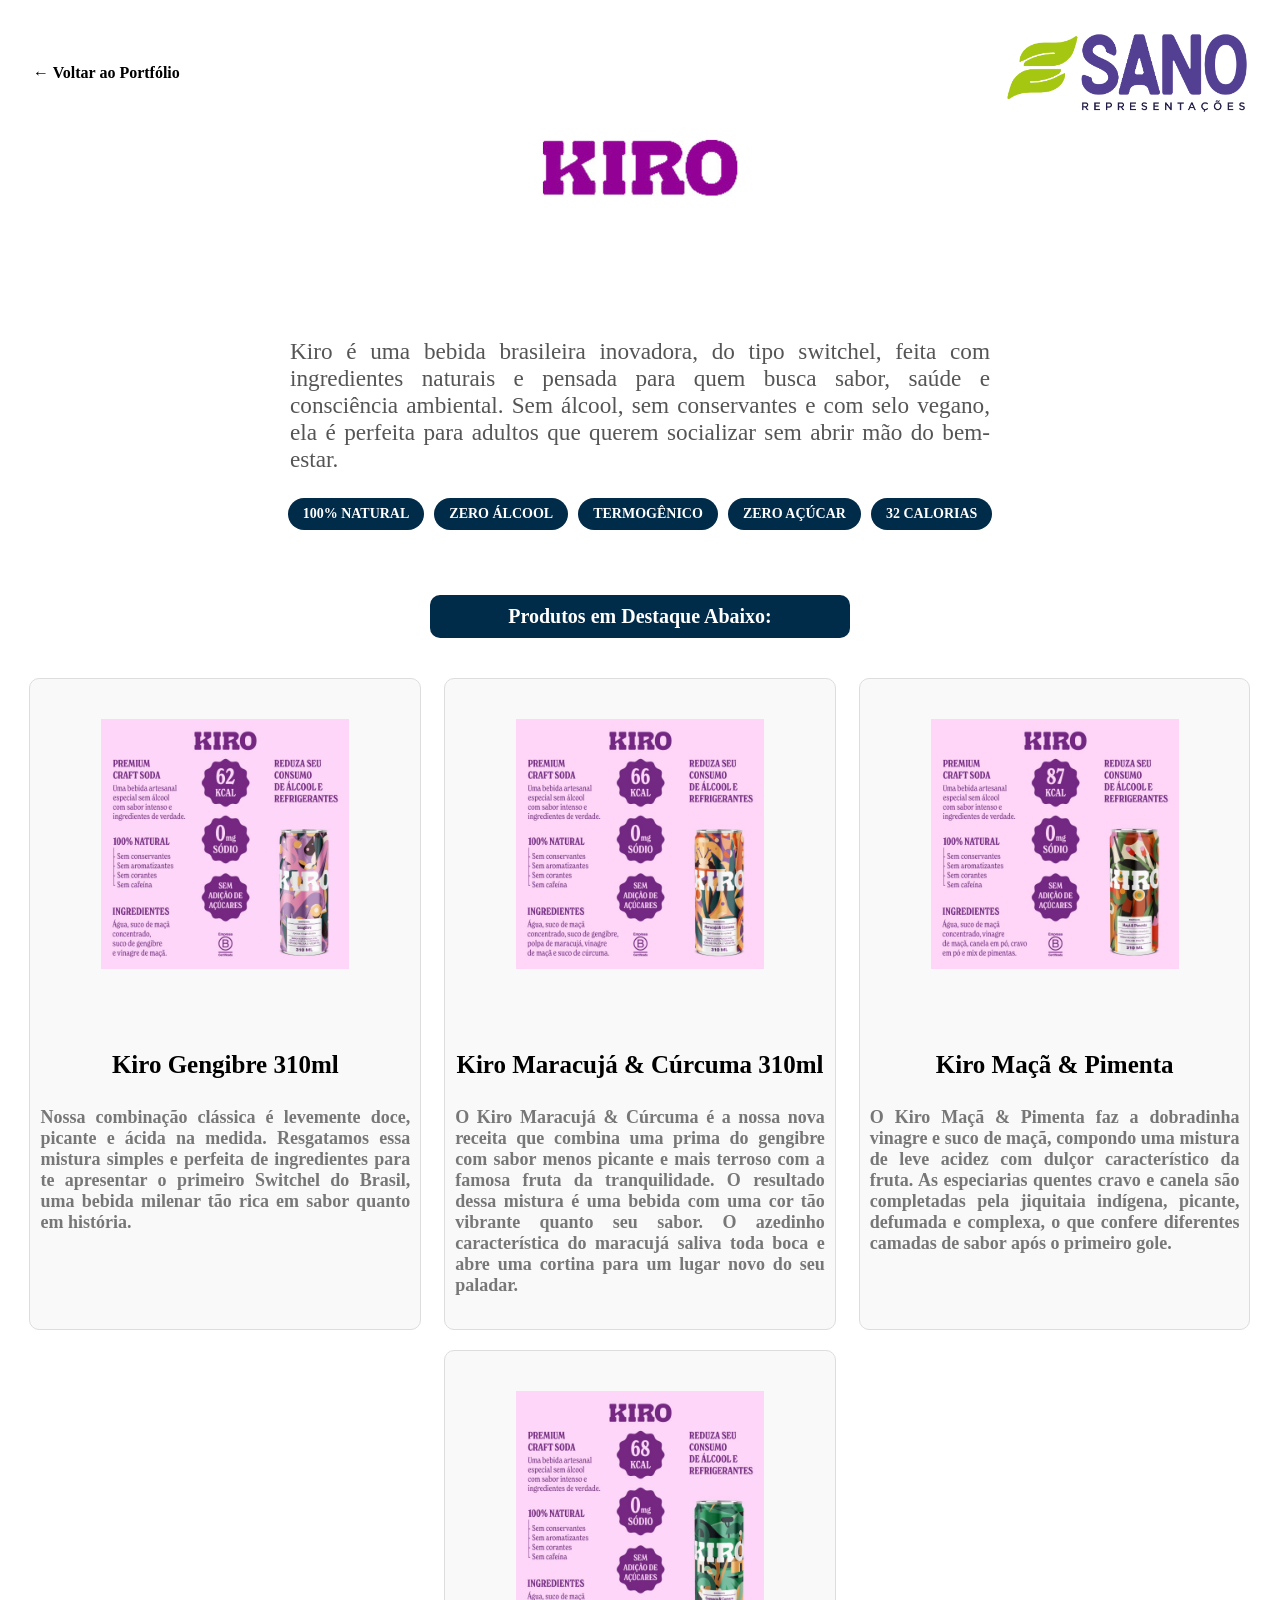
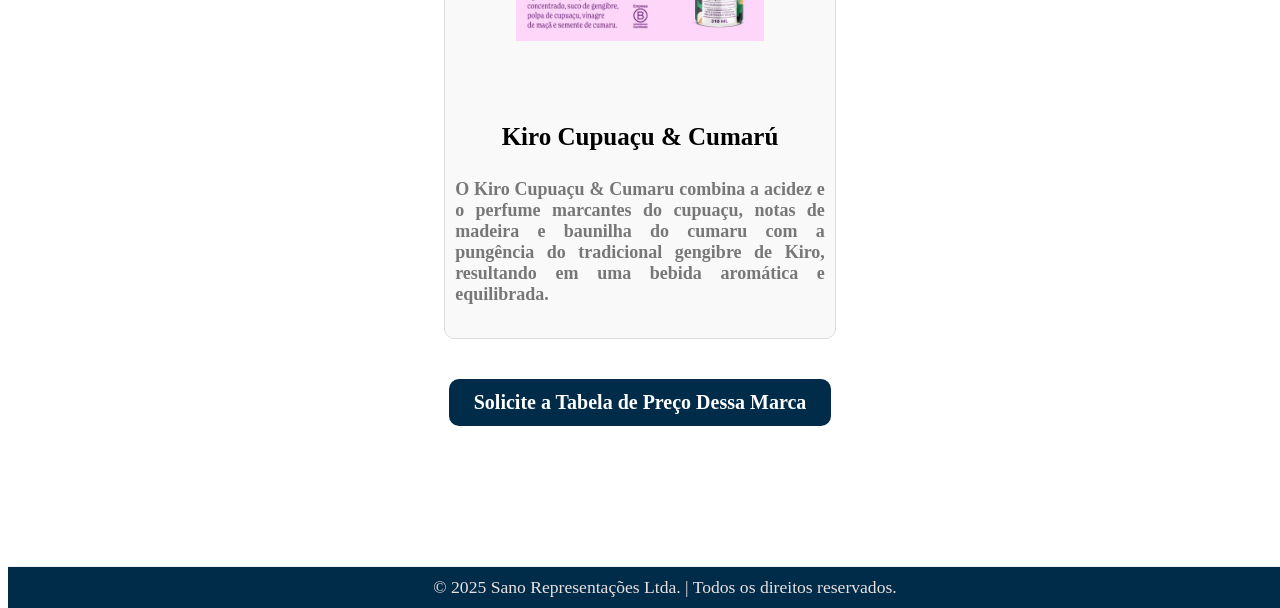
<file: Trabalho/kiro.html>
<!DOCTYPE html>
<html lang="pt-BR">
<head>
    <meta charset="UTF-8">
    <meta name="viewport" content="width=device-width, initial-scale=1.0">
    <title>Kiro | Beba Kiro - Sano Representações</title> 
    
    <link rel="stylesheet" href="comum.css">
    <link rel="stylesheet" href="kiro.css"> 
    <link href="https://fonts.googleapis.com/css2?family=Poppins:wght@400;600;700&display=swap" rel="stylesheet">
    <link rel="shortcut icon" href="../imagens/Icone.ico" type="image/x-icon">
</head>
<body>
    
    <header class="header-secundario">
        <div class="container">
            <a href="trabalhoav1.html" class="back-button">
                &#8592; Voltar ao Portfólio
            </a>
            <a href="kiro.html" class="logo-link">
                <img src="../imagens/Logo-Original.png" alt="Logo da Sano Representações" class="logo-pequena">
            </a>
        </div>
    </header>

    <main>
        <section class="marca-detalhe">
            <div class="container">
                <div class="logo_kiro">
                    <img src="../imagens/kiro Logo.jpg" alt="logo kiro" class="marca-logo">
                </div>
                <p class="intro-marca">
                   Kiro é uma bebida brasileira inovadora, do tipo switchel, feita com ingredientes naturais e pensada para quem busca sabor, saúde e consciência ambiental. Sem álcool, sem conservantes e com selo vegano, ela é perfeita para adultos que querem socializar sem abrir mão do bem-estar.
                </p>

                <div class="destaques-linha">
                    <span class="tag-produto">100% NATURAL</span>
                    <span class="tag-produto">ZERO ÁLCOOL</span> 
                    <span class="tag-produto">TERMOGÊNICO</span>
                    <span class="tag-produto">ZERO AÇÚCAR</span>
                    <span class="tag-produto">32 CALORIAS </span>
                </div>
                
                <div class="observacao">
                    <h3>Produtos em Destaque Abaixo:</h3>
                </div>
                
                <div class="produto-lista"> 
    <!-- Linha 1 -->
                    <div class="produto-item">
                    <a href="../imagens/KIRO GENGIBRE.jpg" target="_blank">
                    <img src="../imagens/KIRO GENGIBRE.jpg" alt="Kiro Gengibre" class="produto-img">
                    </a>
                    <h4>Kiro Gengibre 310ml</h4>
                    <p>Nossa combinação clássica é levemente doce, picante e ácida na medida. Resgatamos essa mistura simples e perfeita de ingredientes para te apresentar o primeiro Switchel do Brasil, uma bebida milenar tão rica em sabor quanto em história.</p>
                    </div>

                    <div class="produto-item">
                    <a href="../imagens/MARACUJÁ -KIRO.jpg" target="_blank">
                    <img src="../imagens/MARACUJÁ -KIRO.jpg" alt="Kiro Maracujá" class="produto-img">
                    </a>
                    <h4>Kiro Maracujá & Cúrcuma 310ml</h4>
                    <p>O Kiro Maracujá & Cúrcuma é a nossa nova receita que combina uma prima do gengibre com sabor menos picante e mais terroso com a famosa fruta da tranquilidade. O resultado dessa mistura é uma bebida com uma cor tão vibrante quanto seu sabor. O azedinho característica do maracujá saliva toda boca e abre uma cortina para um lugar novo do seu paladar.</p>
                    </div>

                    <div class="produto-item">
                    <a href="../imagens/MAÇÃ KIRO.jpg" target="_blank">
                    <img src="../imagens/MAÇÃ KIRO.jpg" alt="Kiro Maçã" class="produto-img">
                    </a>
                    <h4>Kiro Maçã & Pimenta</h4>
                    <p>O Kiro Maçã & Pimenta faz a dobradinha vinagre e suco de maçã, compondo uma mistura de leve acidez com dulçor característico da fruta. As especiarias quentes cravo e canela são completadas pela jiquitaia indígena, picante, defumada e complexa, o que confere diferentes camadas de sabor após o primeiro gole.</p>
                    </div>

    <!-- Linha 2 -->
                    <div class="produto-item centralizado">
                    <a href="../imagens/CUPUAÇU KIRO.jpg" target="_blank">
                    <img src="../imagens/CUPUAÇU KIRO.jpg" alt="Kiro Cupuaçu" class="produto-img">
                    </a>
                    <h4>Kiro Cupuaçu & Cumarú</h4>
                     <p>O Kiro Cupuaçu & Cumaru combina a acidez e o perfume marcantes do cupuaçu, notas de madeira e baunilha do cumaru com a pungência do tradicional gengibre de Kiro, resultando em uma bebida aromática e equilibrada. </p>
                     </div>
                </div>

                </div> <div class="cta-container tabela-preco-center"> <a href="trabalhoav1.html#contato" class="cta-button" >Solicite a Tabela de Preço Dessa Marca</a>
                </div>

            </div>
        </section>
    </main>

    <footer>
        <div class="direitos_autorais">
            <p>&copy; 2025 Sano Representações Ltda. | Todos os direitos reservados.</p>
        </div>
    </footer>

</body>
</html>
</file>
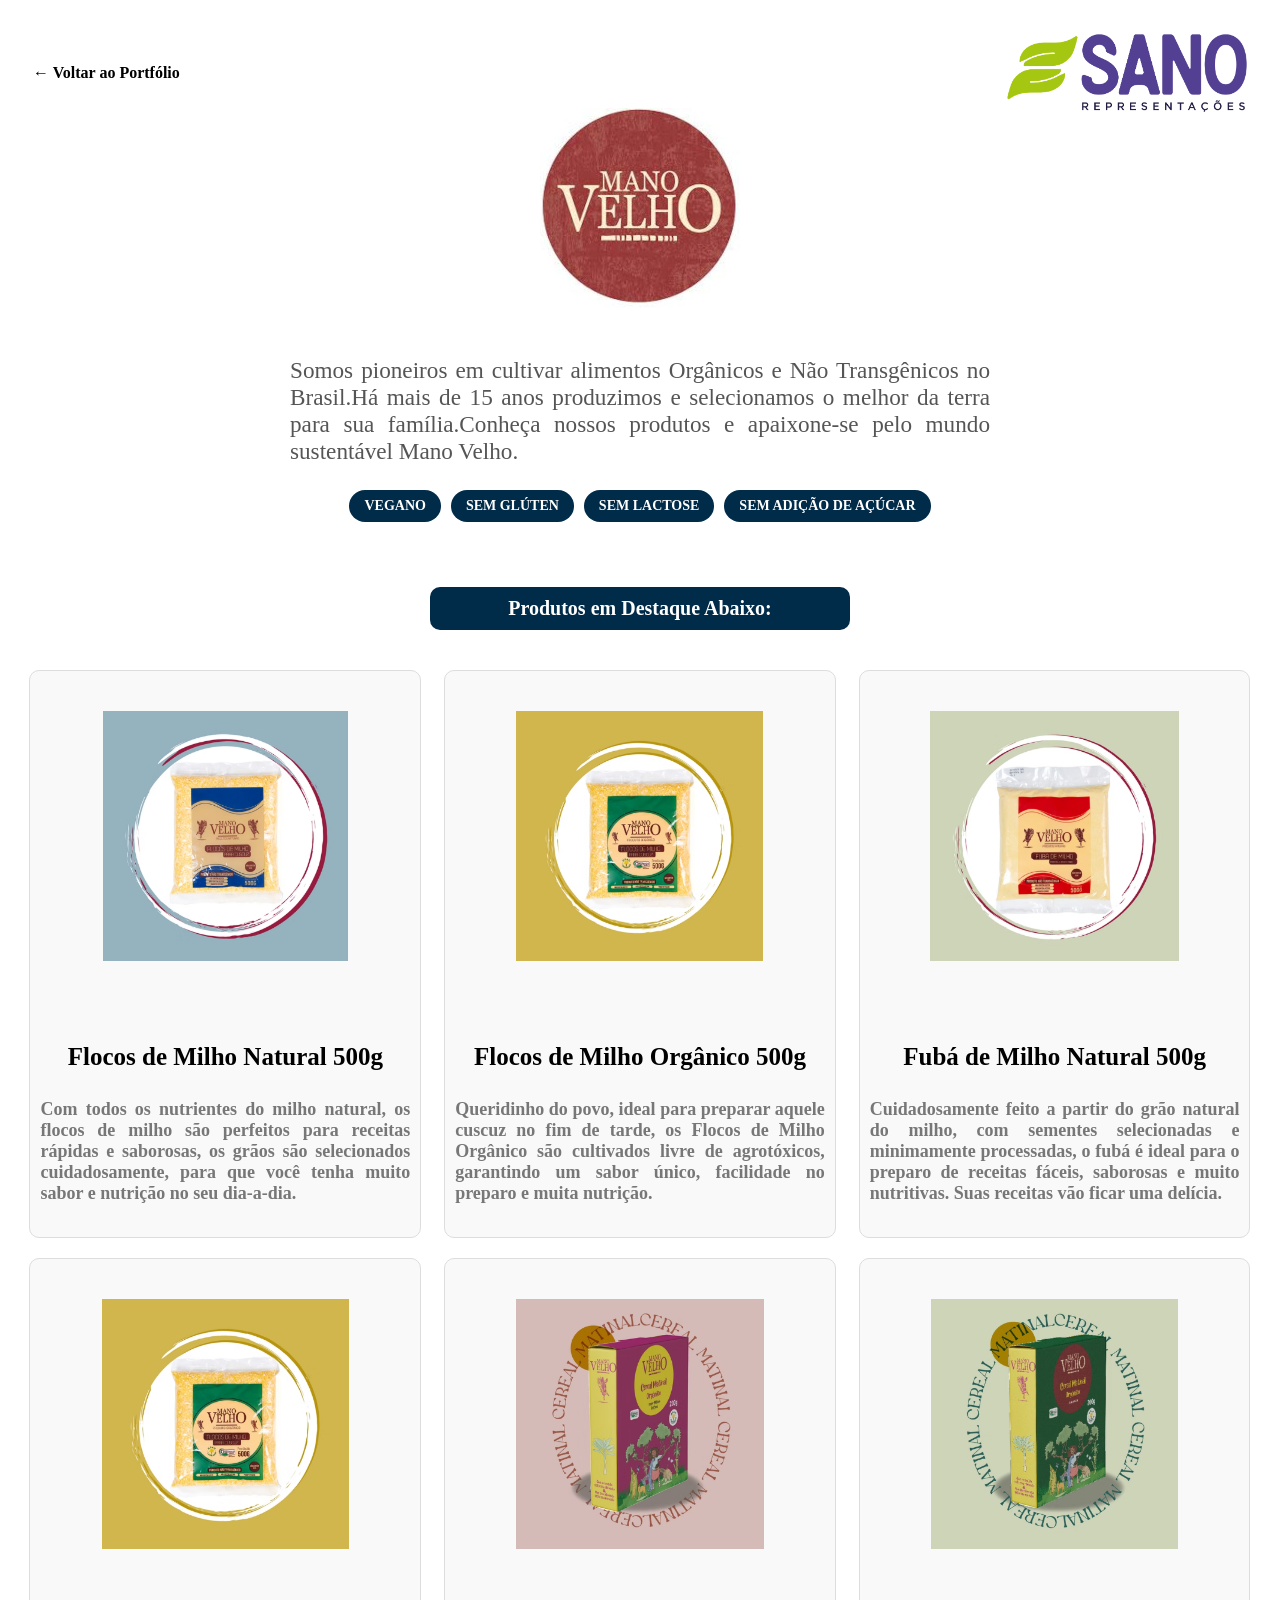
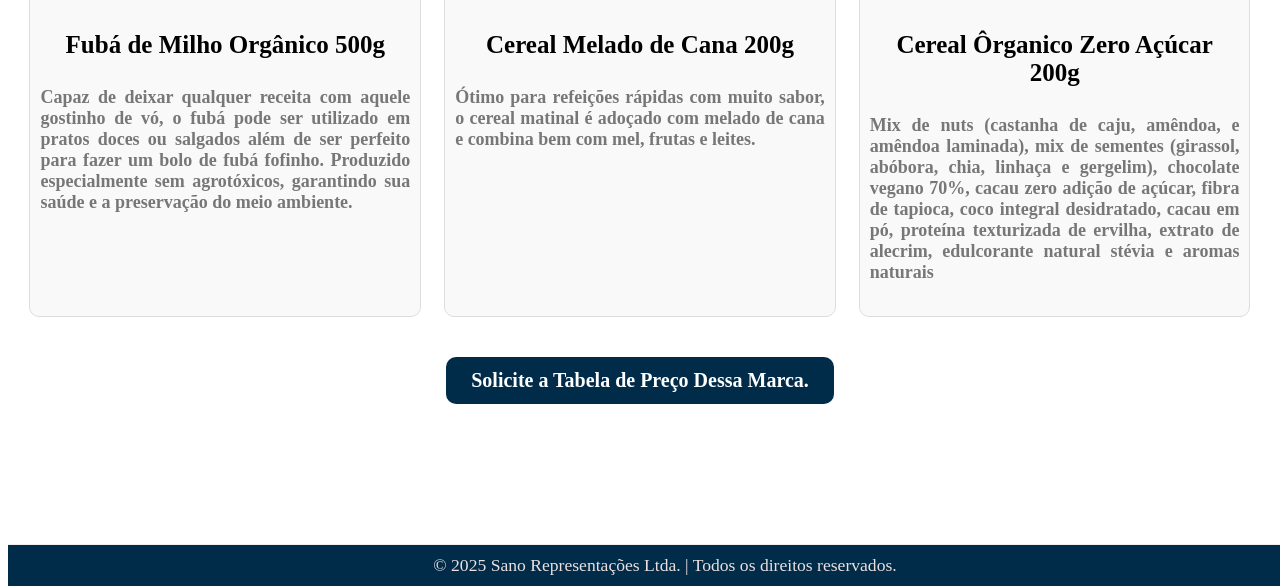
<file: Trabalho/manovelho.html>
<!DOCTYPE html>
<html lang="pt-BR">
<head>
    <meta charset="UTF-8">
    <meta name="viewport" content="width=device-width, initial-scale=1.0">
    <title>Mano Velho | Mano Velho - Sano Representações</title> 
    
    <link rel="stylesheet" href="comum.css">
    <link rel="stylesheet" href="manovelho.css"> 
    <link href="https://fonts.googleapis.com/css2?family=Poppins:wght@400;600;700&display=swap" rel="stylesheet">
    <link rel="shortcut icon" href="../imagens/Icone.ico" type="image/x-icon">
</head>
<body>
    
    <header class="header-secundario">
        <div class="container">
            <a href="trabalhoav1.html" class="back-button">
                &#8592; Voltar ao Portfólio
            </a>
            <a href="manovelho.html" class="logo-link">
                <img src="../imagens/Logo-Original.png" alt="Logo da Sano Representações" class="logo-pequena">
            </a>
        </div>
    </header>

    <main>
        <section class="marca-detalhe">
            <div class="container">
                <div class="logo_manovelho">
                    <img src="../imagens/Logo Mano Velho.jpeg" alt="logo Mano Velho" class="marca-logo">
                </div>
                <p class="intro-marca">
                   Somos pioneiros em cultivar alimentos Orgânicos e Não Transgênicos no Brasil.Há mais de 15 anos produzimos e selecionamos o melhor da terra para sua família.Conheça nossos produtos e apaixone-se pelo mundo sustentável Mano Velho.
                </p>

                <div class="destaques-linha">
                    <span class="tag-produto">VEGANO</span>
                    <span class="tag-produto">SEM GLÚTEN</span> <span class="tag-produto">SEM LACTOSE</span> <span class="tag-produto">SEM ADIÇÃO DE AÇÚCAR</span>
                </div>
                
                <div class="observacao">
                    <h3>Produtos em Destaque Abaixo:</h3>
                </div>
                
                <div class="produto-lista"> 
                    <div class="produto-item">
                        <a href="../imagens/Flocos Natural MV.png" target="_blank">
                            <img src="../imagens/Flocos Natural MV.png" alt="Flocos Natural" class="produto-img">
                        </a>
                        <h4>Flocos de Milho Natural 500g</h4>
                        <p>Com todos os nutrientes do milho natural, os flocos de milho são perfeitos para receitas rápidas e saborosas, os grãos são selecionados cuidadosamente, para que você tenha muito sabor e nutrição no seu dia-a-dia. </p>
                    </div>
                    
                    <div class="produto-item">
                        <a href="../imagens/Flocos Organico MV.png" target="_blank">
                            <img src="../imagens/Flocos Organico MV.png" alt="Flocos Organico" class="produto-img">
                        </a>
                        <h4>Flocos de Milho Orgânico 500g</h4>
                        <p>Queridinho do povo, ideal para preparar aquele cuscuz no fim de tarde, os Flocos de Milho Orgânico são cultivados livre de agrotóxicos, garantindo um sabor único, facilidade no preparo e muita nutrição. </p>
                    </div>
                    
                    <div class="produto-item">
                        <a href="../imagens/Fuba Natural MV.png" target="_blank">
                            <img src="../imagens/Fuba Natural MV.png" alt="Fuba Natural" class="produto-img">
                        </a>
                        <h4>Fubá de Milho Natural 500g</h4>
                        <p>Cuidadosamente feito a partir do grão natural do milho, com sementes selecionadas e minimamente processadas, o fubá é ideal para o preparo de receitas fáceis, saborosas e muito nutritivas. Suas receitas vão ficar uma delícia.    </p>
                    </div>
                    
                    <div class="produto-item">
                        <a href="../imagens/Fuba Orgânico MV.png" target="_blank">
                            <img src="../imagens/Flocos Organico MV.png" alt="Fuba Organico" class="produto-img">
                        </a>
                        <h4>Fubá de Milho Orgânico 500g</h4>
                        <p>Capaz de deixar qualquer receita com aquele gostinho de vó, o fubá pode ser utilizado em pratos doces ou salgados além de ser perfeito para fazer um bolo de fubá fofinho. Produzido especialmente sem agrotóxicos, garantindo sua saúde e a preservação do meio ambiente.
</p>
                    </div>
                    
                    <div class="produto-item">
                        <a href="../imagens/Melado de cana MV.png" target="_blank">
                            <img src="../imagens/Melado de cana MV.png" alt="Cereal Melado" class="produto-img">
                        </a>
                        <h4>Cereal Melado de Cana 200g</h4>
                        <p>Ótimo para refeições rápidas com muito sabor, o cereal matinal é adoçado com melado de cana e combina bem com mel, frutas e leites. </p>
                    </div>
                    
                    <div class="produto-item">
                        <a href="../imagens/Ceral Matinal .png" target="_blank">
                            <img src="../imagens/Ceral Matinal .png" alt="Granola Salt" class="produto-img">
                        </a>
                        <h4>Cereal Ôrganico Zero Açúcar 200g</h4>
                        <p>Mix de nuts (castanha de caju, amêndoa, e amêndoa laminada), mix de sementes (girassol, abóbora, chia, linhaça e gergelim), chocolate vegano 70%, cacau zero adição de açúcar, fibra de tapioca, coco integral desidratado, cacau em pó, proteína texturizada de ervilha, extrato de alecrim, edulcorante natural stévia e aromas naturais</p>
                    </div>
                </div> <div class="cta-container tabela-preco-center"> <a href="trabalhoav1.html#contato" class="cta-button" >Solicite a Tabela de Preço Dessa Marca.</a>
                </div>

            </div>
        </section>
    </main>

    <footer>
        <div class="direitos_autorais">
            <p>&copy; 2025 Sano Representações Ltda. | Todos os direitos reservados.</p>
        </div>
    </footer>

</body>
</html>
</file>
<file: Trabalho/comum.css>
html {
    scroll-padding-top: 60px; 
    scroll-behavior: smooth;
}


.header-secundario {
    background-color: var(--light-bg);
    padding: 15px 0;
    border-bottom: 2px solid var(--primary-color);
}

.header-secundario .container {
    display: flex;
    justify-content: space-between;
    align-items: center;
}

.logo-pequena {
    width: 250px; 
    height: auto;
    margin-right: 20px;
}


.back-button {
    font-size: 16px;
    font-weight: 600;
    color: var(--primary-color);
    padding: 8px 15px;
    margin-left: 10px;
    border: 1px solid var(--primary-color);
    border-radius: 5px;
    text-decoration: none;
    transition: background-color 0.3s, color 0.3s;
}

.back-button:hover {
    background-color: var(--primary-color);
    color: white;
}

.cta-button {
    background-color: #002B49;
    color: white;
    padding: 12px 25px;
    font-size: 1.25rem;
    border: none;
    border-radius: 10px;
    text-decoration: none;
    font-weight: bold;
    display: inline-block;
    transition: background-color 0.3s ease, transform 0.2s ease;
    cursor: pointer;
    text-align: center;
}

.cta-button:hover {
    background-color: #00355d;
    transform: translateY(-2px);
}

.tabela-preco-center {
    display: flex;
    justify-content: center;
    align-items: center;
    width: 100%;
    margin: 40px 0;
}



.container h2 {
    font-size: 1.45rem;
    font-weight: normal;
}

.container p {
    font-size: 1.45rem;
    font-weight: normal;
    text-align: justify;
}



.marca-detalhe {
    padding: 60px 0;
    text-align: center;
}

.marca-logo {
    max-width: 300px;
    margin-bottom: 15px;
}

.intro-marca {
    max-width: 800px;
    margin: 30px auto 20px;
    font-size: 20px;
    color: #555;
    text-align: justify;
}



.destaques-linha {
    margin-bottom: 60px;
    display: flex;
    justify-content: center;
    flex-wrap: wrap;
}

.tag-produto {
    display: inline-block;
    background-color: #002B49;
    color: white;
    padding: 8px 15px;
    border-radius: 20px;
    font-size: 14px;
    font-weight: 600;
    margin: 5px;
}



.produto-lista {
    display: flex;
    flex-wrap: wrap;
    gap: 20px;
    justify-content: space-around;
}

.produto-item {
    display: flex;
    flex-direction: column;
    flex-basis: 32%;
    min-width: 280px;
    background-color: #f9f9f9;
    border: 1px solid #ddd;
    border-radius: 10px;
    overflow: hidden;
    transition: transform 0.3s ease, box-shadow 0.3s ease;
}

.produto-item:hover {
    transform: translateY(-5px);
    box-shadow: 0 8px 20px rgba(0, 0, 0, 0.15);
}

.produto-imagem {
    width: 100%;
    height: 250px;
    object-fit: cover;
}

.produto-info {
    padding: 20px;
    flex-grow: 1;
    display: flex;
    flex-direction: column;
}

.produto-info h3 {
    font-size: 1.3rem;
    margin-bottom: 10px;
    color: #002B49;
}

.produto-info p {
    font-size: 0.95rem;
    color: #666;
    flex-grow: 1;
}



@media (max-width: 768px) {
    .header-secundario .container {
        flex-direction: column;
        gap: 15px;
    }

    .logo-pequena {
        margin-right: 0;
    }

    .back-button {
        margin-left: 0;
    }

    .produto-item {
        flex-basis: 48%;
    }

    .marca-detalhe {
        padding: 40px 20px;
    }
}

@media (max-width: 600px) {
    .produto-item {
        flex-basis: 100%;
    }

    .container h2,
    .container p {
        font-size: 1.2rem;
    }

    .cta-button {
        padding: 10px 20px;
        font-size: 1.1rem;
    }

    .intro-marca {
        font-size: 18px;
        padding: 0 15px;
    }

    .tag-produto {
        font-size: 12px;
        padding: 6px 12px;
    }
}
</file>
<file: Trabalho/kiro.css>
.logo_kiro {
    position: absolute;         
    top: -90px;                 
    left: 50%;                  
    transform: translateX(-50%);
    z-index: 9999;              
    text-align: center;
    margin: 0;
}

.logo_kiro .marca-logo {
    display: block;
    max-width: 250px;           
    width: auto;
    height: auto;
}

.marca-detalhe {
    position: relative; 
    padding: 20px 0 60px 0; 
    margin-left: 20px;
    margin-right: 20px;
    margin-bottom: 40px;
}

.marca-detalhe .container {
    position: relative; 
    padding-top: 150px; 
}

.intro-marca {
    max-width: 700px;
}

.observacao h3 {
    background-color: #002B49;
    font-size: 20px;
    color: white;
    margin-bottom: 30px;
    padding: 10px 10px;
    max-width: 400px; 
    margin: 20px auto; 
    border-radius: 10px;
    font-style: normal;
    text-align: center;
}

.produto-lista {
    margin-top: 40px;
}

.produto-item {
    align-items: center; 
    box-sizing: border-box;
    padding: 10px;
}

.produto-img {
    width: 80%;
    height: 250px;
    padding: 30px 30px; 
    object-fit: cover; 
    border-radius: 5px;
    margin-bottom: 15px;
}

.produto-item h4 {
    font-size: 25px;
    color: var(--dark-text);
    margin-bottom: 5px;
}

.produto-item p {
    font-size: 18px;
    color: #777;
    text-align: justify;
    font-weight: bolder;
    padding: 5px 0;
}

footer {
    display: flex;
    justify-content: center;
    background-color: #002B49;
    padding: 10px 10px; 
    margin-right: -50px;
    margin-bottom: -15px;
    font-size: 1.1rem; 
    color: rgb(234, 224, 224);
    border-top: 1px solid #eee;
}

.direitos_autorais p {
    margin: 0; 
    text-align: center; 
    font-size: 1.1rem; 
    color: rgb(234, 224, 224);
}

@media (max-width: 600px) {
    .logo_kiro {
        top: -40px;            
    }
    
    .logo_kiro .marca-logo {
        max-width: 140px;      
        height: auto;
    }
    
    .produto-item {
        flex-basis: 100%;
    }
}
</file>
<file: Trabalho/manovelho.css>
.logo_ManoVelho {
    position: absolute;
    top: -90px;
    left: 50%;
    transform: translateX(-50%);
    z-index: 9999;
    margin: 0;
    text-align: center;
}

.logo_ManoVelho .marca-logo {
    display: block;
    max-width: 250px;
    width: auto;
    height: auto;
}

.marca-detalhe {
    position: relative;
    overflow: visible;
    padding: 20px 0 60px 0; 
    margin-left: 20px;
    margin-right: 20px; 
    margin-bottom: 40px;
}

.marca-detalhe .container {
    margin-top: -50px;
}

.intro-marca {
    max-width: 700px;
}

.observacao h3 {
    background-color: #002B49;
    font-size: 20px;
    color: white;
    margin-bottom: 30px;
    padding: 10px 10px;
    max-width: 400px; 
    margin: 20px auto; 
    border-radius: 10px;
    font-style: normal;
    text-align: center;
}

.produto-lista {
    margin-top: 40px;
}

.produto-item {
    align-items: center;
    box-sizing: border-box;
    padding: 10px;
}

.produto-img {
    width: 80%;
    height: 250px;
    padding: 30px 30px; 
    object-fit: cover;
    border-radius: 5px;
    margin-bottom: 15px;
}

.produto-item h4 {
    font-size: 25px;
    color: var(--dark-text);
    margin-bottom: 5px;
}

.produto-item p {
    font-size: 18px;
    color: #777;
    text-align: justify;
    font-weight: bolder;
    padding: 5px 0;
}

footer {
    display: flex;
    justify-content: center;
    background-color: #002B49;
    padding: 10px 10px;
    margin-right: -50px;
    margin-bottom: -15px;
    font-size: 1.1rem; 
    color: rgb(234, 224, 224);
    border-top: 1px solid #eee;
}

.direitos_autorais p {
    margin: 0; 
    text-align: center; 
    font-size: 1.1rem; 
    color: rgb(234, 224, 224);
}

@media (max-width: 600px) {
    .logo_ManoVelho {
        top: -40px;
    }
    
    .logo_ManoVelho .marca-logo {
        max-width: 140px;
    }
    
    .produto-item {
        flex-basis: 100%;
    }
}
</file>
